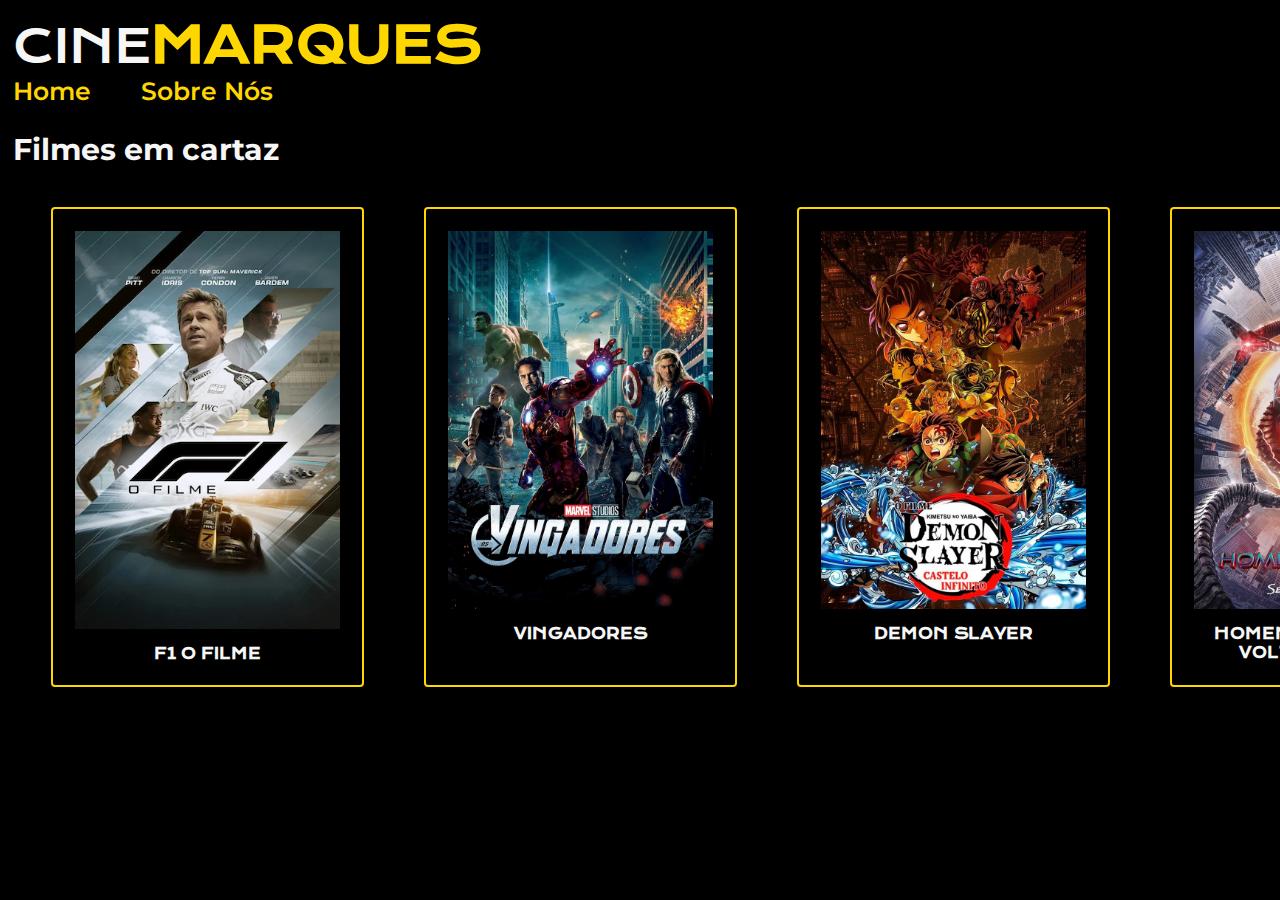
<file: Cinemarques/index.html>
<!DOCTYPE html>
<html lang="pt-br">
<head>
    <meta charset="UTF-8">
    <meta http-equiv="X-UA-Compatible" content="IE=edge">
    <meta name="viewport" content="width=device-width, initial-scale=1.0">
    <title>CineMarques</title>
    <link rel="stylesheet" href=./styles/style.css>
</head>
<body>
    <header class="cabecalho">
         <h1 class="apresentacao__conteudo__titulo">CINE<strong class="titulo-destaque">MARQUES</strong></h1>
        <nav class="cabecalho__menu">
            <a class="cabecalho__menu__link" href="index.html">Home</a>
            <a class="cabecalho__menu__link" href="about.html">Sobre Nós</a>
        </nav>
    </header>
    <main class="apresentacao">
        <h1 class="filmes_em_cartaz">Filmes em cartaz</h1>
    </main>
        <main class="apresentacao__filmes">
            <section class="apresentacao__conteudo">
                 <div class="apresentacao__conteudo__filmes">
            <a class="apresentacao__links__link" href="ingressosf1.html">
                <img src="./assets/F1.webp">   
                F1 O FILME
            </a>
            <a class="apresentacao__links__link" href="ingressosvg.html">
                <img src="./assets/vingadores.jpg">
               VINGADORES
            </a>
             <a class="apresentacao__links__link" href="ingressosds.html">
                <img src="./assets/demonslayer.jpg">
                DEMON SLAYER
            </a>
            <a class="apresentacao__links__link" href="ingressosha.html">
                <img src="./assets/homemaranha.jpg">
                HOMEM ARANHA: SEM VOLTA PRA CASA
            </a>
            </div>
            </section>
        </mainn>           
</body>
</html>
</file>
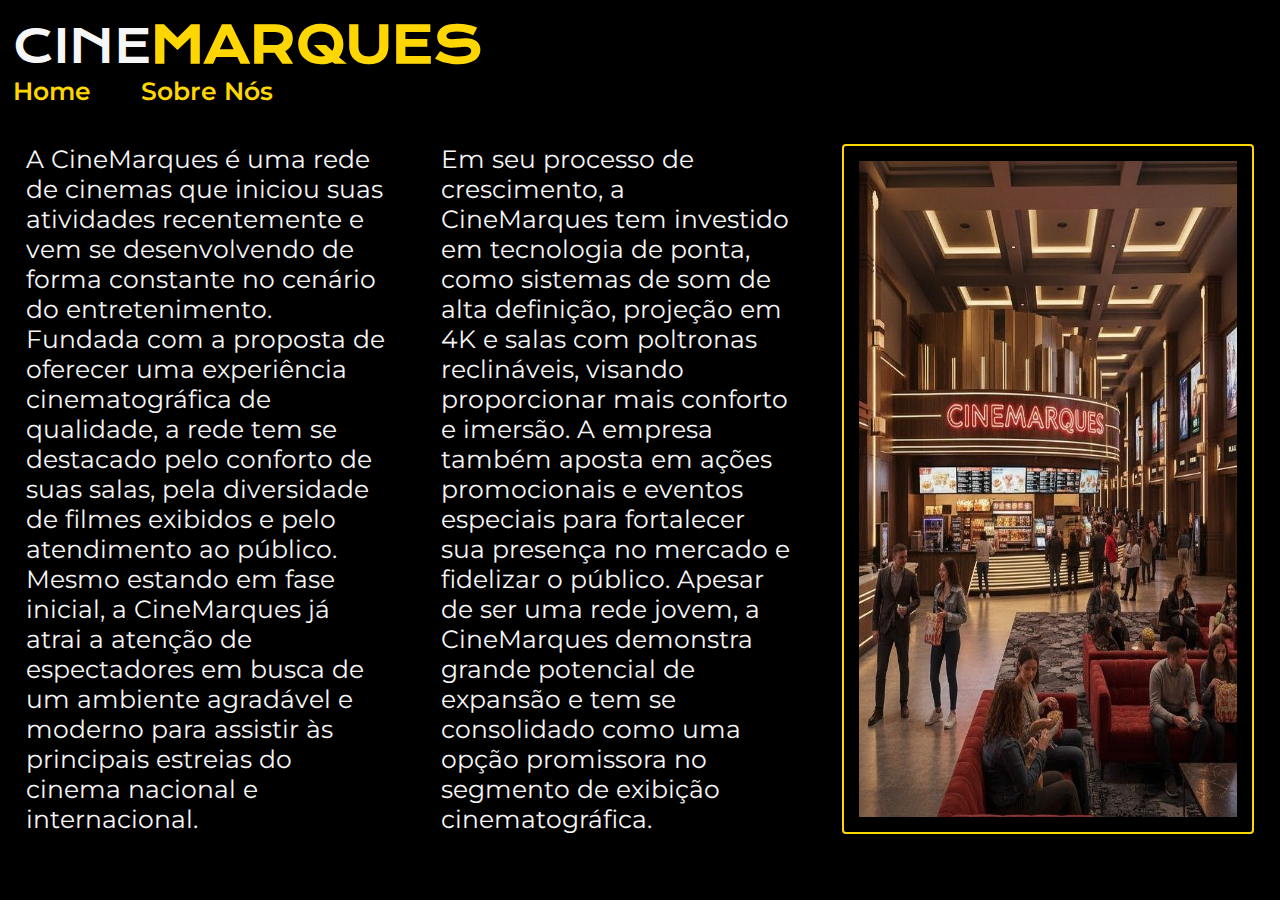
<file: Cinemarques/about.html>
<!DOCTYPE html>
<html lang="pt-br">
<head>
    <meta charset="UTF-8">
    <meta http-equiv="X-UA-Compatible" content="IE=edge">
    <meta name="viewport" content="width=device-width, initial-scale=1.0">
    <link rel="stylesheet" href=./styles/style.css>
    <title>Sobre Nós</title>
</head>
<body>
     <header class="cabecalho">
        <h1 class="apresentacao__conteudo__titulo">CINE<strong class="titulo-destaque">MARQUES</strong></h1>
        <nav class="cabecalho__menu">
            <a class="cabecalho__menu__link" href="index.html">Home</a>
            <a class="cabecalho__menu__link" href="about.html">Sobre Nós</a>
        </nav>
    </header>

    <main class="apresentacao__sobrenos">
        <section class="apresentacao__conteudo__sobrenos">
    
            <main class="apresentacao__texto">
            <p class="apresentacao__conteudo__texto">A CineMarques é uma rede de cinemas que iniciou suas atividades recentemente e vem se desenvolvendo de forma constante no cenário do entretenimento. Fundada com a proposta de oferecer uma experiência cinematográfica de qualidade, a rede 
                tem se destacado pelo conforto de suas salas, pela diversidade de filmes exibidos e pelo atendimento ao público. Mesmo estando em fase inicial, a CineMarques já atrai a atenção de espectadores em busca de um ambiente agradável e moderno para assistir às principais 
                estreias do cinema nacional e internacional.</p>
            <p class="apresentacao__conteudo__texto">Em seu processo de crescimento, a CineMarques tem investido em tecnologia de ponta, como sistemas de som de alta definição, projeção em 4K e salas com poltronas reclináveis, visando proporcionar mais conforto e imersão. A empresa também aposta 
                em ações promocionais e eventos especiais para fortalecer sua presença no mercado e fidelizar o público. Apesar de ser uma rede jovem, a CineMarques demonstra grande potencial de expansão e tem se consolidado como uma opção promissora no segmento de exibição cinematográfica.</p>
            <img class="imagem__cinemarques" src="./assets/Cinemarques.jpg" alt="Foto Cinemarques"> 
            </section>
    </main>  
</body>
</html>
</file>
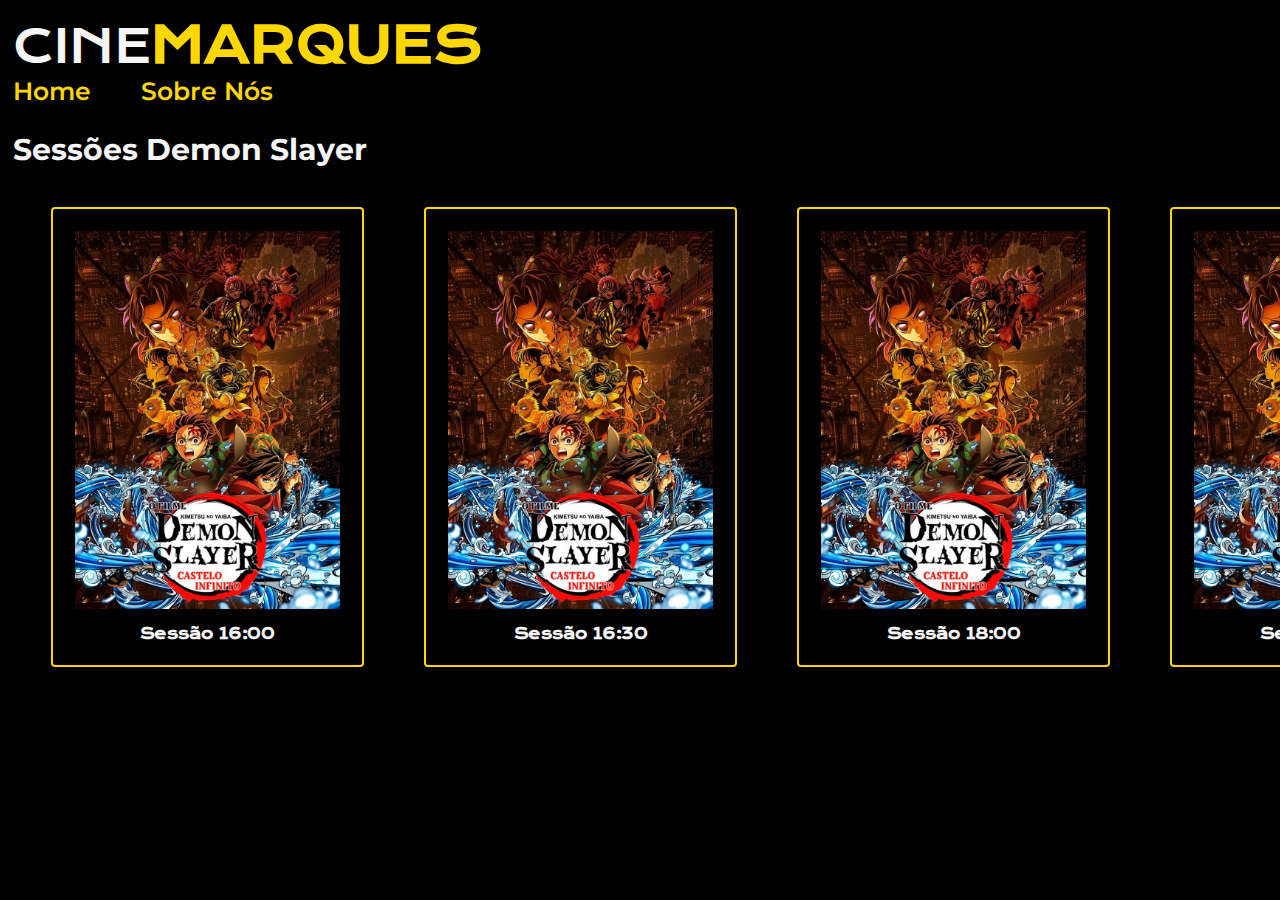
<file: Cinemarques/ingressosds.html>
<!DOCTYPE html>
<html lang="pt-br">
<head>
    <meta charset="UTF-8">
    <meta http-equiv="X-UA-Compatible" content="IE=edge">
    <meta name="viewport" content="width=device-width, initial-scale=1.0">
    <title>CineMarques</title>
    <link rel="stylesheet" href=./styles/style.css>
</head>
<body>
    <header class="cabecalho">
         <h1 class="apresentacao__conteudo__titulo">CINE<strong class="titulo-destaque">MARQUES</strong></h1>
        <nav class="cabecalho__menu">
            <a class="cabecalho__menu__link" href="index.html">Home</a>
            <a class="cabecalho__menu__link" href="about.html">Sobre Nós</a>
        </nav>
    </header>
    <main class="apresentacao">
      <h1 class="filmes_em_cartaz">Sessões Demon Slayer</h1>
    </main>
        <main class="apresentacao__filmes">
            <section class="apresentacao__conteudo">
                  <div class="apresentacao__conteudo__filmes">
            <a class="apresentacao__links__link" href="ingressos.html">
                <img src="./assets/demonslayer.jpg">   
                Sessão 16:00
            </a>
            <a class="apresentacao__links__link" href="ingressos.html">
                <img src="./assets/demonslayer.jpg">
               Sessão 16:30
            </a>
             <a class="apresentacao__links__link" href="ingressos.html">
                <img src="./assets/demonslayer.jpg">
                Sessão 18:00
            </a>
            <a class="apresentacao__links__link" href="ingressos.html">
                <img src="./assets/demonslayer.jpg">
                Sessão 18:30
            </a>
            </div>
            </section>
        </mainn>           
</body>
</html>
</file>
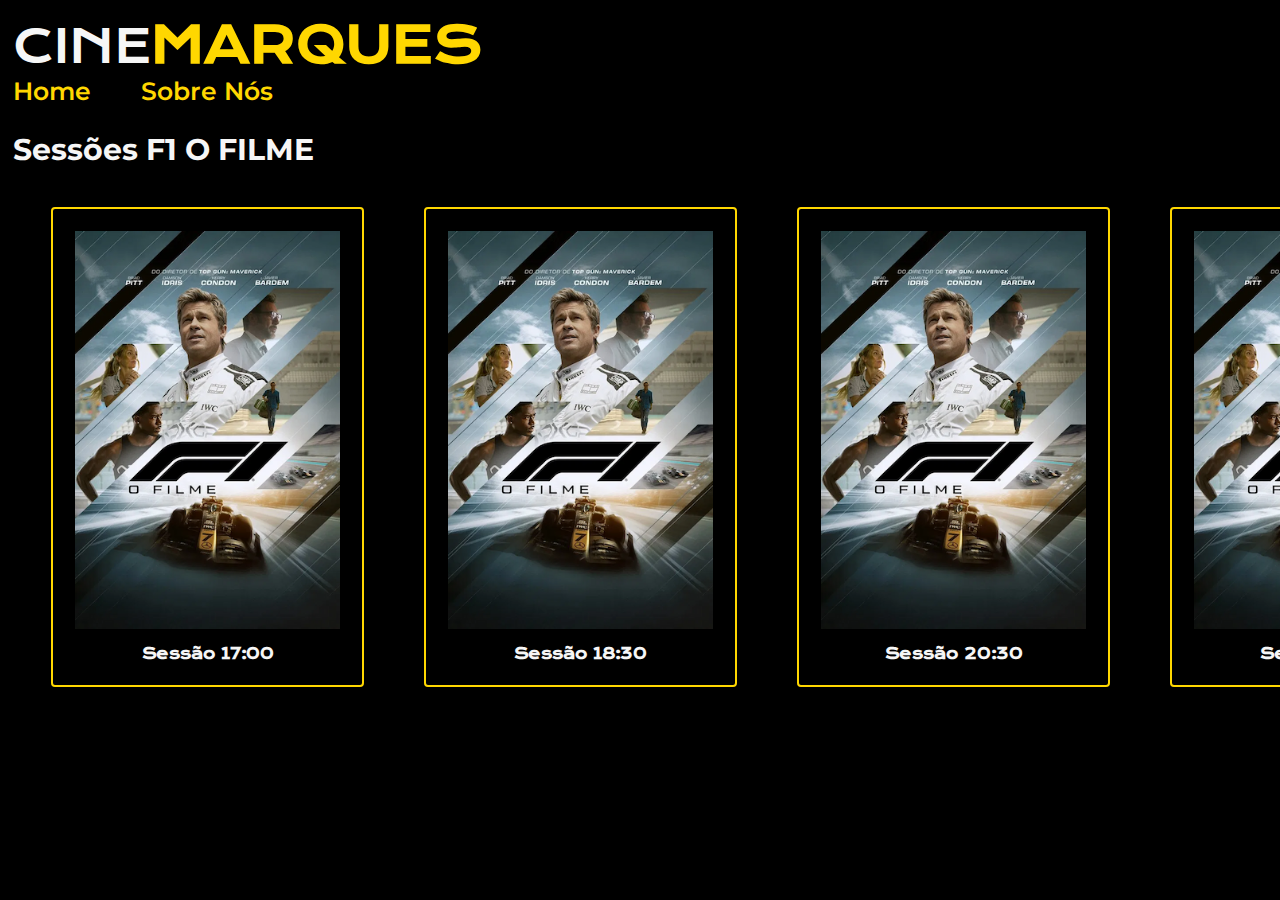
<file: Cinemarques/ingressosf1.html>
<!DOCTYPE html>
<html lang="pt-br">
<head>
    <meta charset="UTF-8">
    <meta http-equiv="X-UA-Compatible" content="IE=edge">
    <meta name="viewport" content="width=device-width, initial-scale=1.0">
    <title>CineMarques</title>
    <link rel="stylesheet" href=./styles/style.css>
</head>
<body>
    <header class="cabecalho">
         <h1 class="apresentacao__conteudo__titulo">CINE<strong class="titulo-destaque">MARQUES</strong></h1>
        <nav class="cabecalho__menu">
            <a class="cabecalho__menu__link" href="index.html">Home</a>
            <a class="cabecalho__menu__link" href="about.html">Sobre Nós</a>
        </nav>
    </header>
    <main class="apresentacao">
        <h1 class="filmes_em_cartaz">Sessões F1 O FILME</h1>
    </main>
        <main class="apresentacao__filmes">
            <section class="apresentacao__conteudo">
                  <div class="apresentacao__conteudo__filmes">
            <a class="apresentacao__links__link" href="ingressos.html">
                <img src="./assets/F1.webp">   
                Sessão 17:00
            </a>
            <a class="apresentacao__links__link" href="ingressos.html">
                <img src="./assets/F1.webp">
               Sessão 18:30
            </a>
             <a class="apresentacao__links__link" href="ingressos.html">
                <img src="./assets/F1.webp">
                Sessão 20:30
            </a>
            <a class="apresentacao__links__link" href="ingressos.html">
                <img src="./assets/F1.webp">
                Sessão 21:00
            </a>
            </div>
            </section>
        </mainn>           
</body>
</html>
</file>
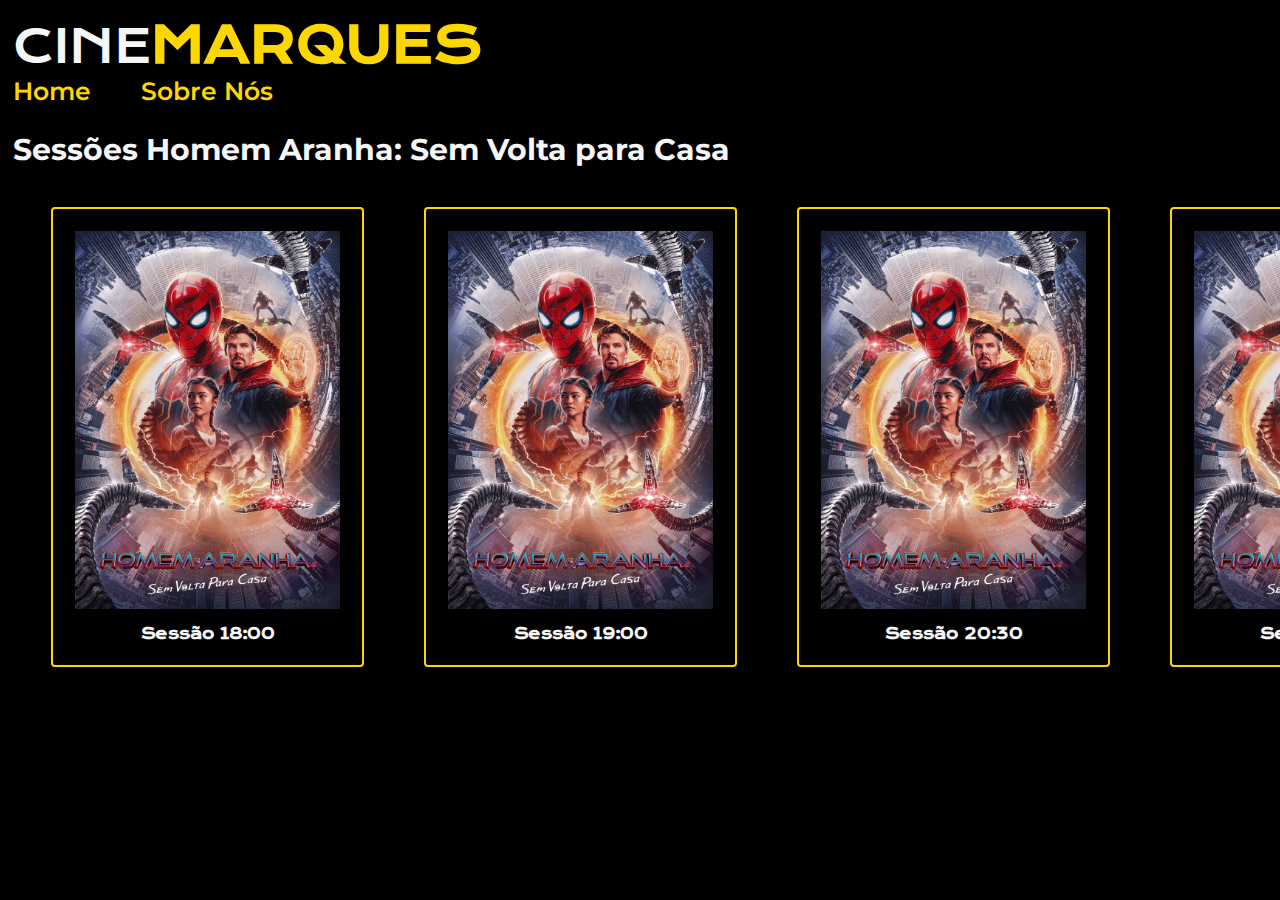
<file: Cinemarques/ingressosha.html>
<!DOCTYPE html>
<html lang="pt-br">
<head>
    <meta charset="UTF-8">
    <meta http-equiv="X-UA-Compatible" content="IE=edge">
    <meta name="viewport" content="width=device-width, initial-scale=1.0">
    <title>CineMarques</title>
    <link rel="stylesheet" href=./styles/style.css>
</head>
<body>
    <header class="cabecalho">
         <h1 class="apresentacao__conteudo__titulo">CINE<strong class="titulo-destaque">MARQUES</strong></h1>
        <nav class="cabecalho__menu">
            <a class="cabecalho__menu__link" href="index.html">Home</a>
            <a class="cabecalho__menu__link" href="about.html">Sobre Nós</a>
        </nav>
    </header>
    <main class="apresentacao">
        <h1 class="filmes_em_cartaz">Sessões Homem Aranha: Sem Volta para Casa</h1>
    </main>
        <main class="apresentacao__filmes">
            <section class="apresentacao__conteudo">
                 <div class="apresentacao__conteudo__filmes">
            <a class="apresentacao__links__link" href="ingressos.html">
                <img src="./assets/homemaranha.jpg">   
                Sessão 18:00
            </a>
            <a class="apresentacao__links__link" href="ingressos.html">
                <img src="./assets/homemaranha.jpg">
               Sessão 19:00
            </a>
             <a class="apresentacao__links__link" href="ingressos.html">
                <img src="./assets/homemaranha.jpg">
                Sessão 20:30
            </a>
            <a class="apresentacao__links__link" href="ingressos.html">
                <img src="./assets/homemaranha.jpg">
                Sessão 21:30
            </a>
            </div>
            </section>
        </mainn>           
</body>
</html>
</file>
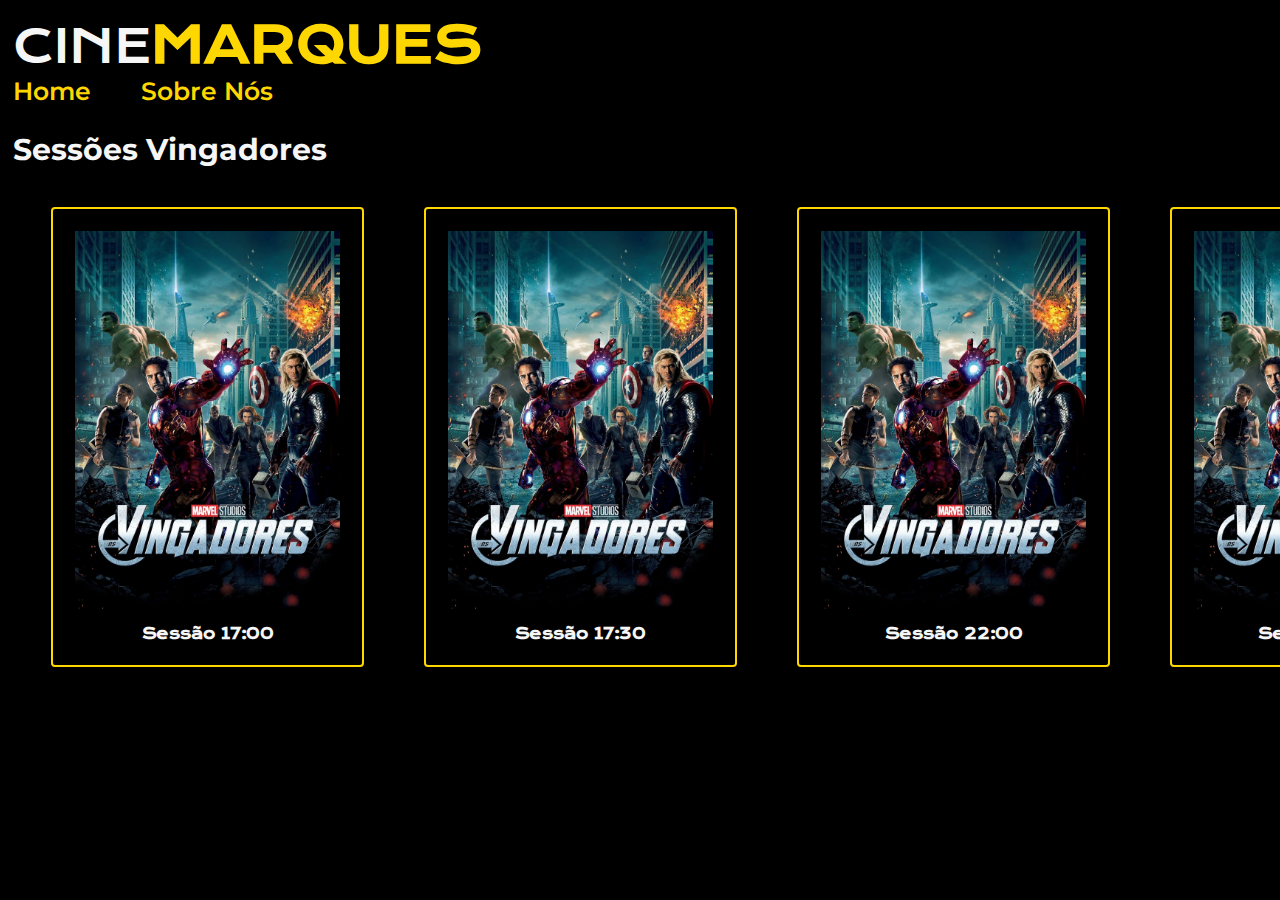
<file: Cinemarques/ingressosvg.html>
<!DOCTYPE html>
<html lang="pt-br">
<head>
    <meta charset="UTF-8">
    <meta http-equiv="X-UA-Compatible" content="IE=edge">
    <meta name="viewport" content="width=device-width, initial-scale=1.0">
    <title>CineMarques</title>
    <link rel="stylesheet" href=./styles/style.css>
</head>
<body>
    <header class="cabecalho">
         <h1 class="apresentacao__conteudo__titulo">CINE<strong class="titulo-destaque">MARQUES</strong></h1>
        <nav class="cabecalho__menu">
            <a class="cabecalho__menu__link" href="index.html">Home</a>
            <a class="cabecalho__menu__link" href="about.html">Sobre Nós</a>
        </nav>
    </header>
    <main class="apresentacao">
        <h1 class="filmes_em_cartaz">Sessões Vingadores</h1>
    </main>
        <main class="apresentacao__filmes">
            <section class="apresentacao__conteudo">
                  <div class="apresentacao__conteudo__filmes">
            <a class="apresentacao__links__link" href="ingressos.html">
                <img src="./assets/vingadores.jpg">   
                Sessão 17:00
            </a>
            <a class="apresentacao__links__link" href="ingressos.html">
                <img src="./assets/vingadores.jpg">
               Sessão 17:30
            </a>
             <a class="apresentacao__links__link" href="ingressos.html">
                <img src="./assets/vingadores.jpg">
                Sessão 22:00
            </a>
            <a class="apresentacao__links__link" href="ingressos.html">
                <img src="./assets/vingadores.jpg">
                Sessão 22:30
            </a>
            </div>
            </section>
        </mainn>           
</body>
</html>
</file>
